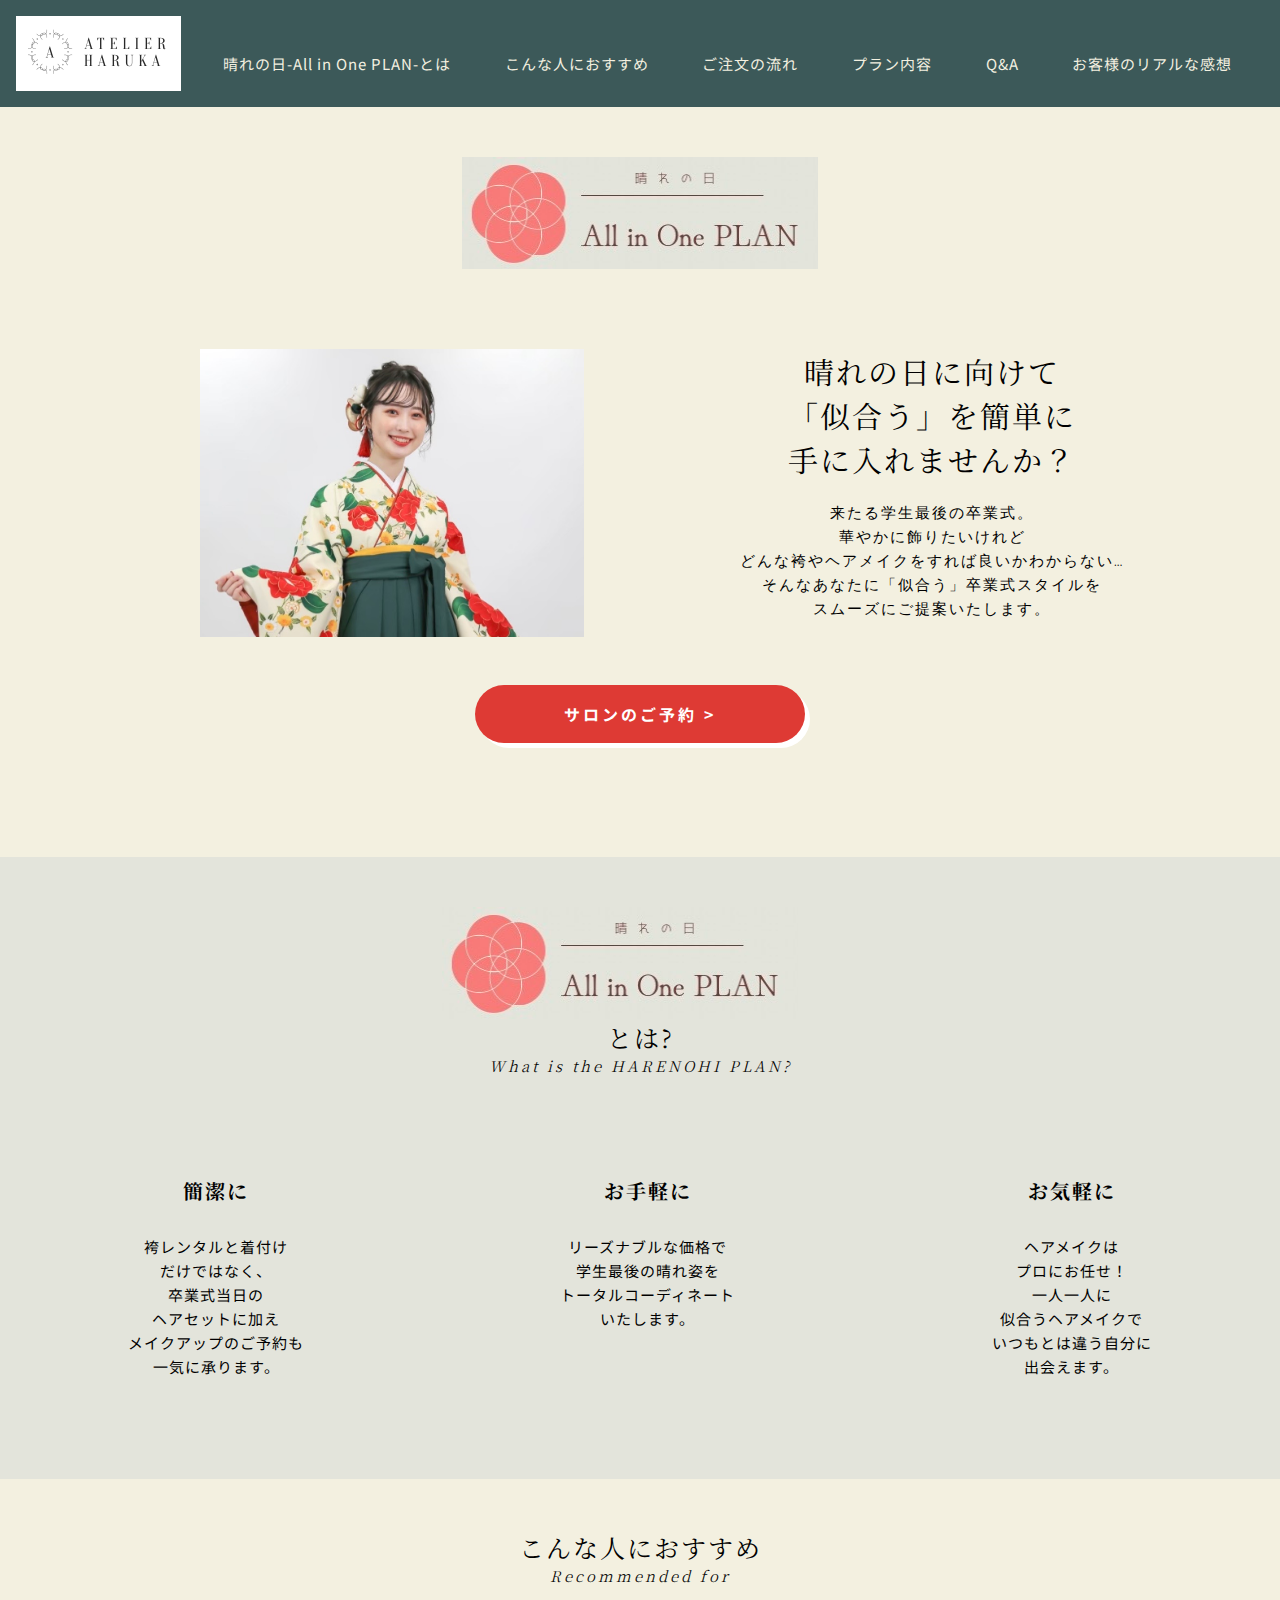
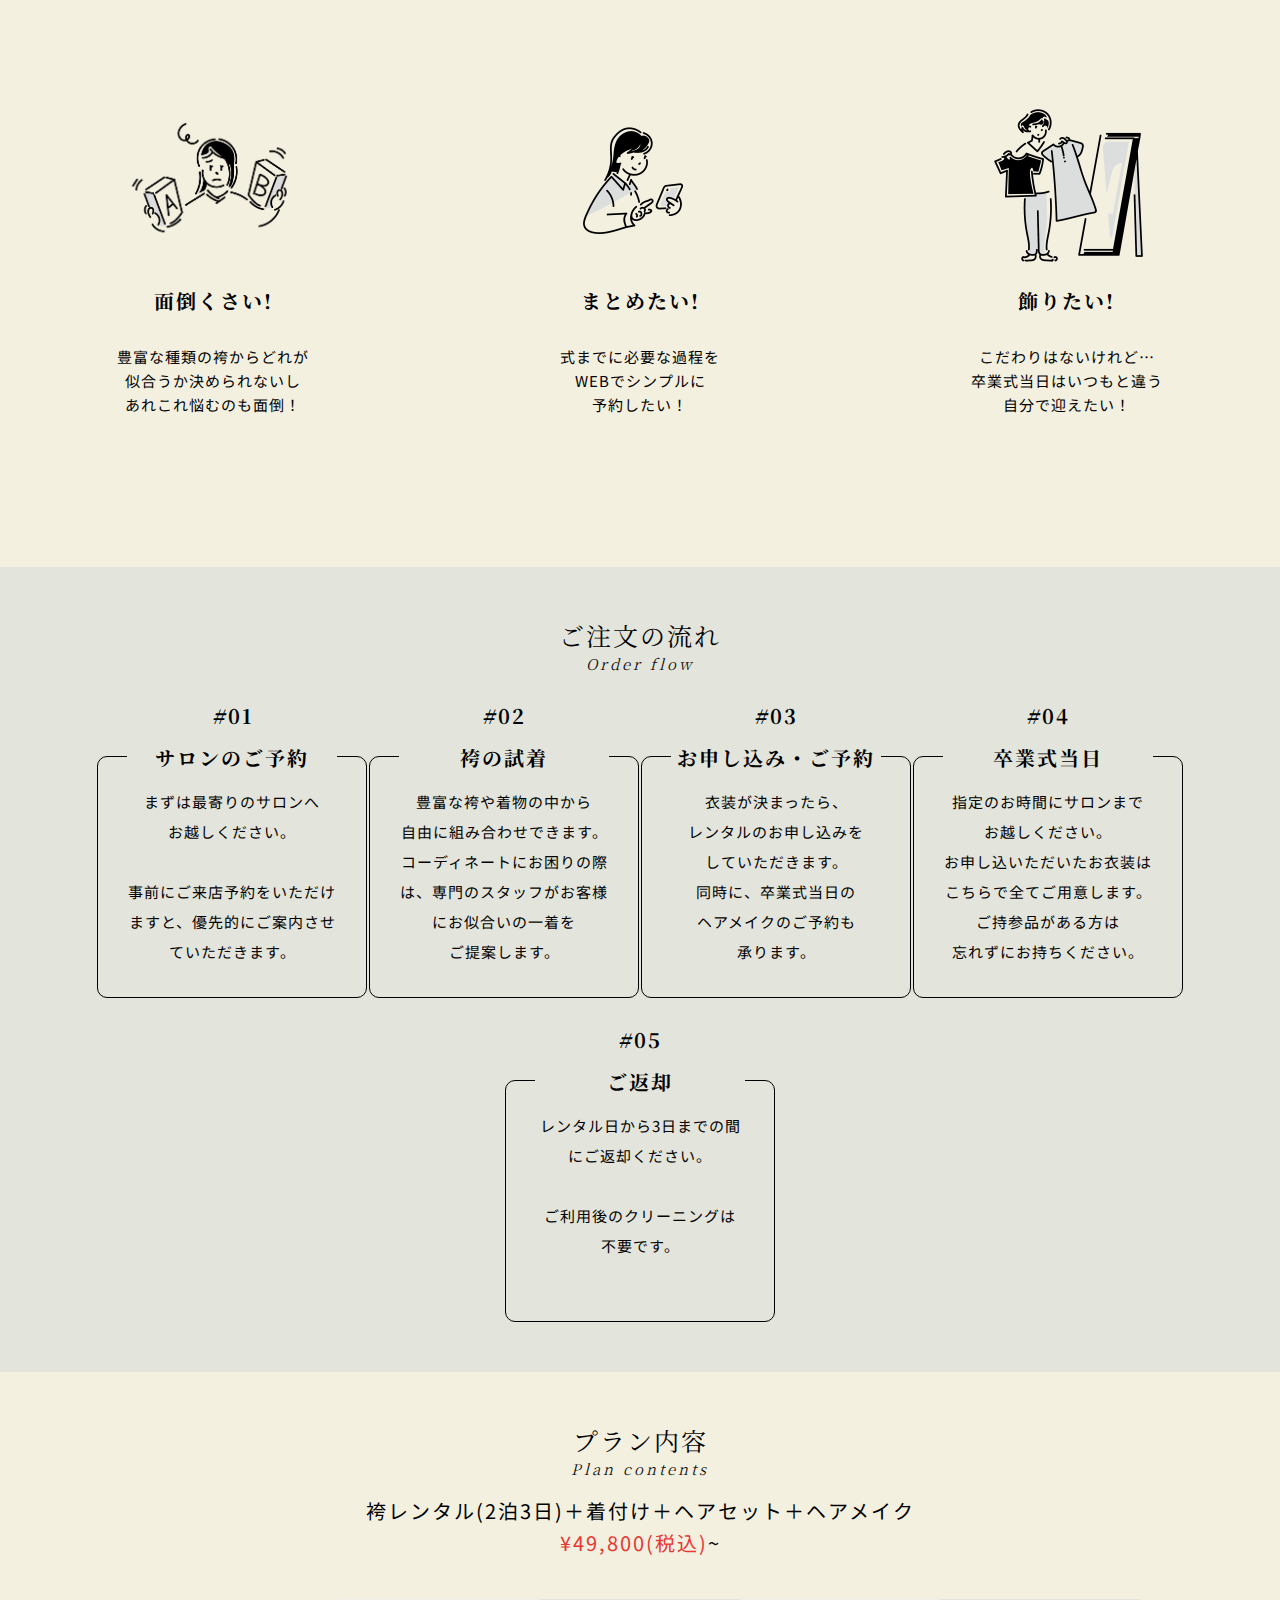
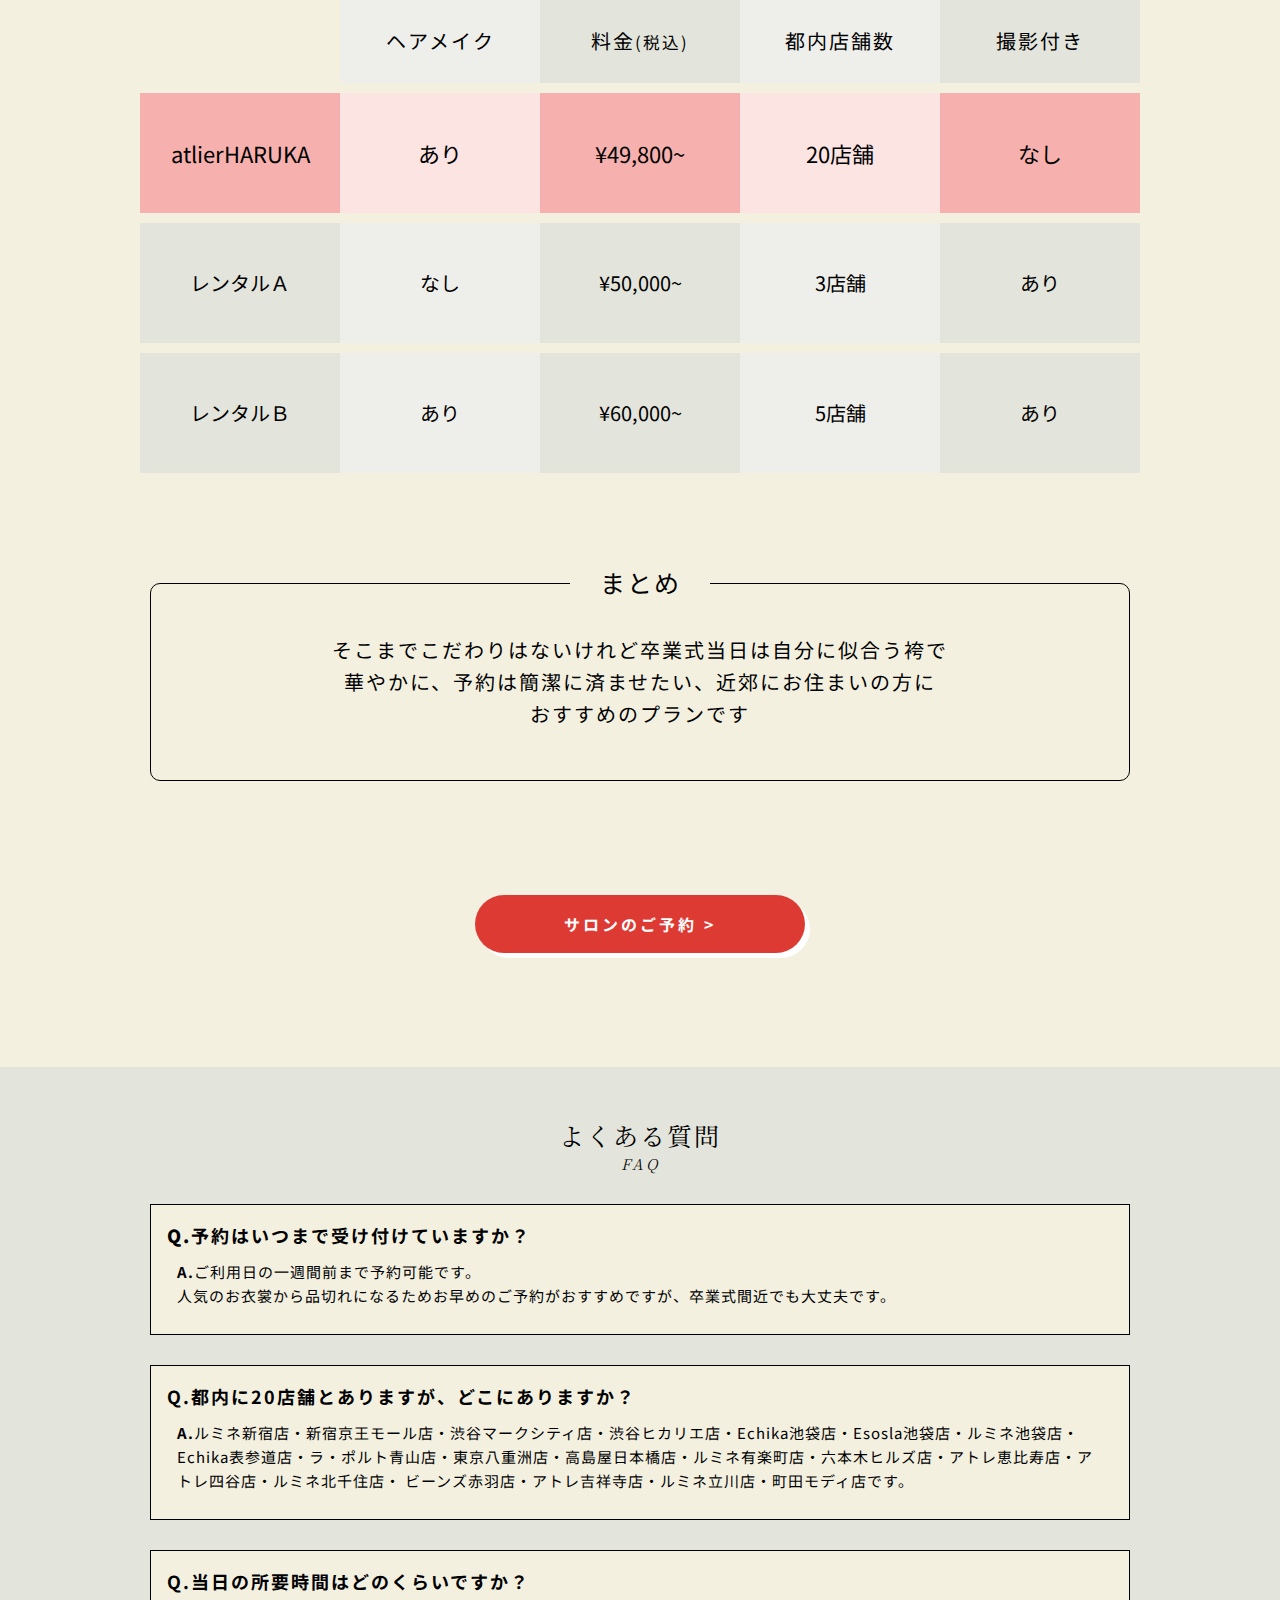
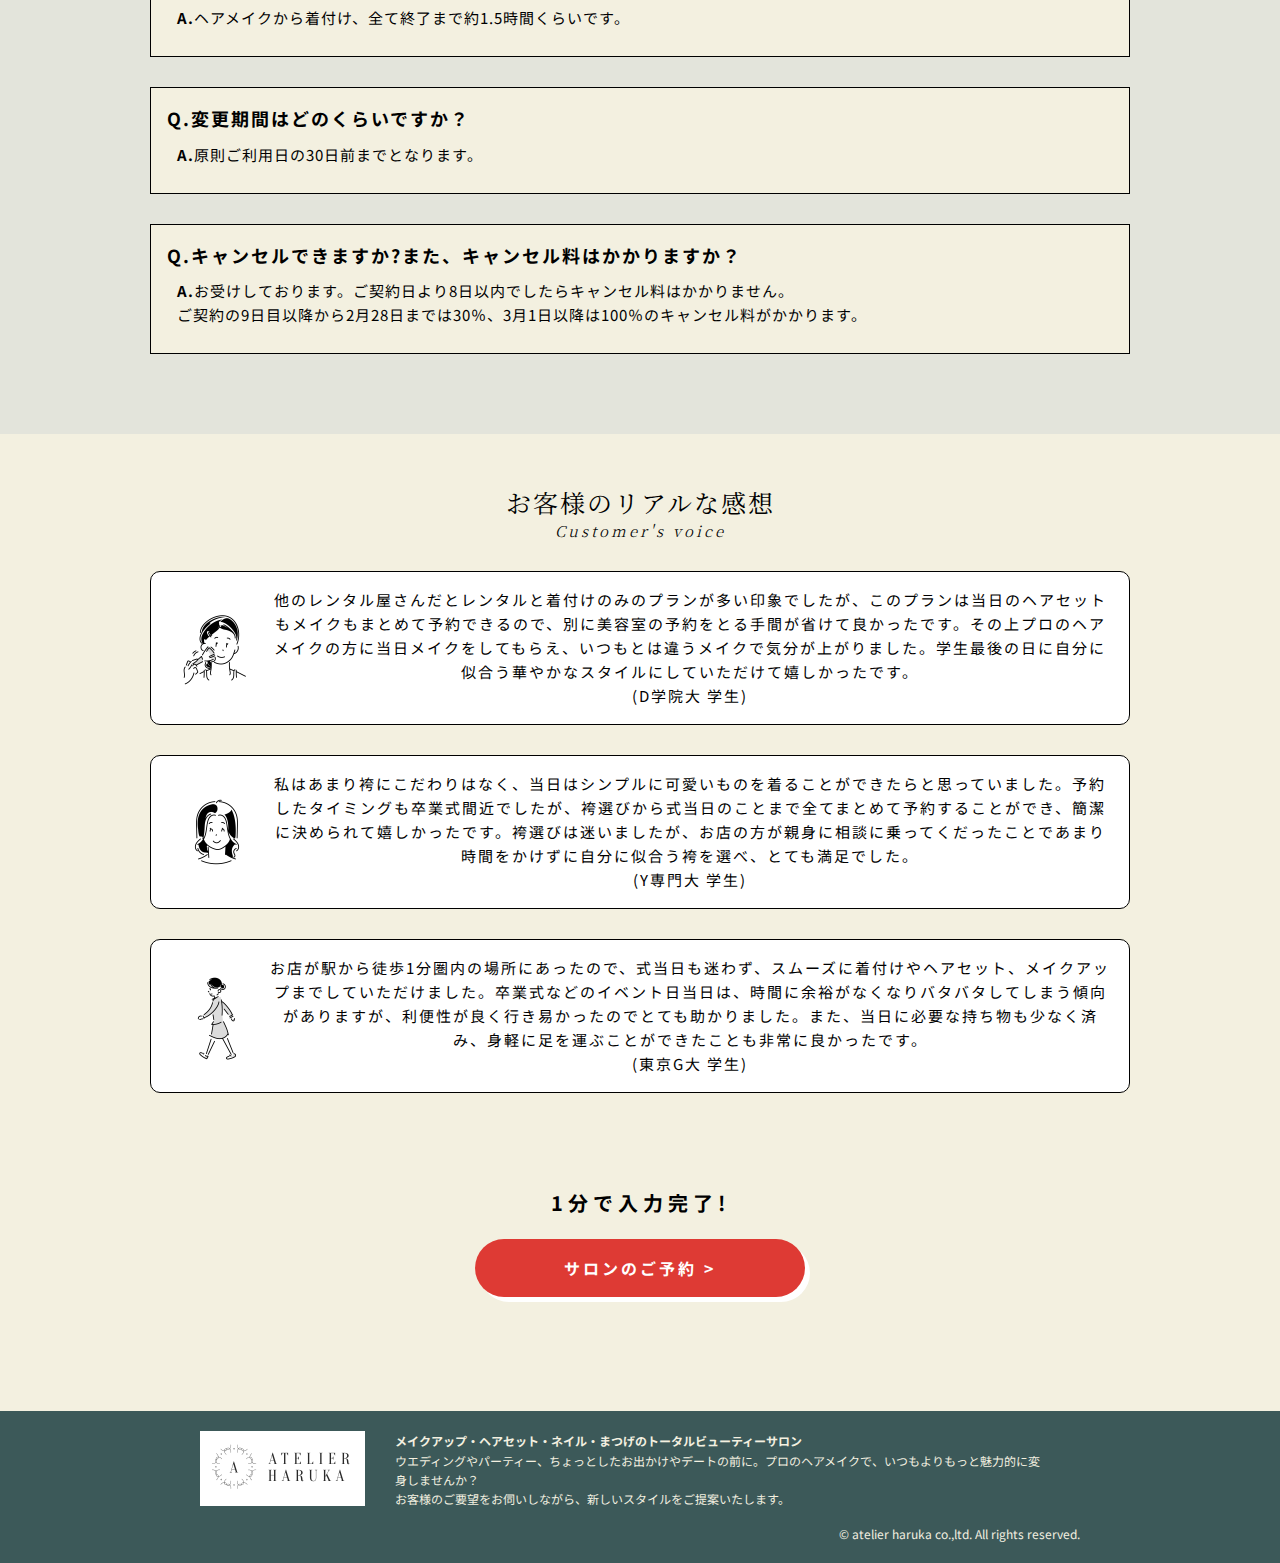
<file: index.html>
<!DOCTYPE html>
<html lang="ja">

<head>
  <meta charset="UTF-8">
  <meta http-equiv="X-UA-Compatible" content="IE=edge">
  <meta name="viewport" content="width=device-width, initial-scale=1.0" , user-scalable=no>
  <title>atlier HARUKA -ALLinOnePLAN-</title>
  <meta name="description" content="卒業式スタイルを簡潔に提供する袴レンタルプラン">
  <link rel="preconnect" href="https://fonts.googleapis.com">
  <link rel="preconnect" href="https://fonts.gstatic.com" crossorigin>
  <link rel="icon" href="images/favicon.png">
  <!-- google font -->
  <link rel="preconnect" href="https://fonts.googleapis.com">
  <link rel="preconnect" href="https://fonts.gstatic.com" crossorigin>
  <link href="https://fonts.googleapis.com/css2?family=Noto+Sans+JP:wght@100;300;400;500&family=Noto+Serif+JP:wght@200;300;
400;500&family=Quicksand:wght@300;400&display=swap" rel="stylesheet">
  <!-- css -->
  <link rel="stylesheet" href="css/style.css">
  <link rel="stylesheet" href="css/reservation.css">
</head>

<body>

  <header>
    <div class="header-container">
      <h1 class="header-logo">
        <img class="logo" src="images/logo_01.png" alt="atlier HARUKAのロゴ" width="330" height="150">
      </h1>
      <nav class="header-menu">
        <ul class="header-menu-list">
          <li class="header-menu-list-item"><a href="#section1">晴れの日-All in One PLAN-とは</a></li>
          <li class="header-menu-list-item"><a href="#section2">こんな人におすすめ</a></li>
          <li class="header-menu-list-item"><a href="#section3">ご注文の流れ</a></li>
          <li class="header-menu-list-item"><a href="#section4">プラン内容</a></li>
          <li class="header-menu-list-item"><a href="#section5">Q&A</a></li>
          <li class="header-menu-list-item"><a href="#section6">お客様のリアルな感想</a></li>
        </ul>
      </nav>
    </div>
  </header>

  <main>
    <section class="hero">
      <div class="hero-top">
        <img class="plan-logo" src="images/logo_02.png" alt="晴れの日プランロゴ" width="365" height="112">
      </div>
      <div class="hero-inner">
        <img class="hakama" src="images/mv_hakama.jpg" alt="メインビュー袴写真" width="935" height="740">
        <h2 class="hero-inner-hdg">晴れの日に向けて<br>「似合う」を簡単に<br>手に入れませんか？ </p>
        </h2>
        <p class="hero-inner-lead">
          来たる学生最後の卒業式。<br>華やかに飾りたいけれど<br>どんな袴やヘアメイクをすれば良いかわからない…<br>そんなあなたに「似合う」卒業式スタイルを<br>スムーズにご提案いたします。
        </p>
        <div class="btn-area">
          <a class="btn-inner" href="./reservation.html" target="_blank"><span>サロンのご予約 ></span></a>
        </div>
    </section>

    <section class="about" id="section1">
      <div class="about-top">
        <img class="plan-logo2" src="images/logo_02.png" alt="晴れの日プランロゴ" width="356" height="112">
      </div>
      <h3 class="section-title">とは?<span>What is the HARENOHI PLAN?</span></h3>
      <div class="about-inner">
        <ul class="about-inner-list">
          <div class="about-list-item">
            <h class="about-list-item-hdg">簡潔に</h>
            <p class="about-list-item-desc">袴レンタルと着付け<br>だけではなく、<br>卒業式当日の<br>ヘアセットに加え<br>メイクアップのご予約も<br>一気に承ります。</p>
          </div>
          <div class="about-list-item">
            <h class="about-list-item-hdg">お手軽に</h>
            <p class="about-list-item-desc">リーズナブルな価格で<br>学生最後の晴れ姿を<br>トータルコーディネート<br>いたします。</p>
          </div>
          <div class="about-list-item">
            <h class="about-list-item-hdg">お気軽に</h>
            <p class="about-list-item-desc"> ヘアメイクは<br>プロにお任せ！ <br>一人一人に<br>似合うヘアメイクで<br>いつもとは違う自分に<br>出会えます。</p>
          </div>
        </ul>
      </div>
    </section>

  <section class="recommend" id="section2">
    <h3 class="section-title">こんな人におすすめ<span>Recommended for </span></h3>
      <div class="recommend-inner">
        <div class="recommend-list">
          <img class="recommend_img" src="images/image_01.png" alt="おすすめ1" width=50%>
        <div class="recommend-list-item">
            <h class="recommend-list-item-hdg">面倒くさい!</h>
            <p class="recommend-list-item-desc">豊富な種類の袴からどれが<br>似合うか決められないし<br>あれこれ悩むのも面倒！</p>
          </div>
        </div>
        <div class="recommend-list">
          <img class="recommend_img" src="images/image_02.png" alt="おすすめ2" width=50%>
          <div class="recommend-list-item">
            <h class="recommend-list-item-hdg">まとめたい!</h>
            <p class="recommend-list-item-desc">式までに必要な過程を<br>WEBでシンプルに<br>予約したい！</p>
          </div>
        </div>
        <div class="recommend-list">
          <img class="recommend_img" src="images/image_03.png" alt="おすすめ3" width=50%>
          <div class="recommend-list-item">
            <h class="recommend-list-item-hdg">飾りたい!</h>
            <p class="recommend-list-item-desc">こだわりはないけれど…<br>卒業式当日はいつもと違う<br>自分で迎えたい！</p>
          </div>
        </div>
      </div>
    </section>

    <section class="flow" id="section3">
      <h3 class="section-title">ご注文の流れ<span>Order flow</span></h3>
      <div class="flow-inner">
        <div class="flow-list-item">
          <h4><em>#</em>01</h4>
          <div class="flow-list-item-text">
            <p class="flow-list-item-text-hdg">サロンのご予約</p>
            <p class="flow-list-item-text-desc"> まずは最寄りのサロンへ<br>お越しください。<br><br>事前にご来店予約をいただけますと、優先的にご案内させていただきます。</p>
          </div>
        </div>
        <div class="flow-list-item">
          <h4><em>#</em>02</h4>
          <div class="flow-list-item-text">
            <p class="flow-list-item-text-hdg">袴の試着</p>
            <p class="flow-list-item-text-desc">
              豊富な袴や着物の中から<br>自由に組み合わせできます。コーディネートにお困りの際は、専門のスタッフがお客様にお似合いの一着を<br>ご提案します。</p>
          </div>
        </div>
        <div class="flow-list-item">
          <h4><em>#</em>03</h4>
          <div class="flow-list-item-text">
            <p class="flow-list-item-text-hdg">お申し込み・ご予約</p>
            <p class="flow-list-item-text-desc">
              衣装が決まったら、<br>レンタルのお申し込みを<br>していただきます。<br>同時に、卒業式当日の<br>ヘアメイクのご予約も<br>承ります。<br></p>
          </div>
        </div>
        <div class="flow-list-item">
          <h4><em>#</em>04</h4>
          <div class="flow-list-item-text">
            <p class="flow-list-item-text-hdg">卒業式当日</p>
            <p class="flow-list-item-text-desc">
              指定のお時間にサロンまで<br>お越しください。<br>お申し込いただいたお衣装はこちらで全てご用意します。ご持参品がある方は<br>忘れずにお持ちください。<br></p>
          </div>
        </div>
        <div class="flow-list-item">
          <h4><em>#</em>05</h4>
          <div class="flow-list-item-text">
            <p class="flow-list-item-text-hdg">ご返却</p>
            <p class="flow-list-item-text-desc">レンタル日から3日までの間にご返却ください。<br><br>ご利用後のクリーニングは<br>不要です。<br><br></p>
          </div>
        </div>
      </div>
    </section>

    <section class="plan-content" id="section4">
      <div class="plan-content-inner">
        <h3 class="section-title">プラン内容<span>Plan contents</span></h3>
        <p class="plan-content-detail">袴レンタル(2泊3日)＋着付け＋ヘアセット＋ヘアメイク<br><span>¥49,800(税込)</span>~</p>

        <div class="plan-content-table">
          <div class="plan-content-table-wrap">
            <ul class="table-top">
              <li class="header-menu-list-item"></li>
              <li class="white">ヘアメイク</li>
              <li class="gray">料金<span>(税込)</span></li>
              <li class="white">都内店舗数</li>
              <li class="gray">撮影付き</li>
            </ul>
            <ul class="table-haruka">
              <li class="p_gray">atlierHARUKA</li>
              <li class="p_white">あり</li>
              <li class="p_gray">¥49,800~</li>
              <li class="p_white">20店舗</li>
              <li class="p_gray">なし</li>
            </ul>
            <ul class="table-other">
              <li class="gray">レンタルＡ</li>
              <li class="white">なし</li>
              <li class="gray">¥50,000~</li>
              <li class="white">3店舗</li>
              <li class="gray">あり</li>
            </ul>
            <ul class="table-other">
              <li class="gray">レンタルＢ</li>
              <li class="white">あり</li>
              <li class="gray">¥60,000~</li>
              <li class="white">5店舗</li>
              <li class="gray">あり</li>
            </ul>
          </div>
        </div>

        <div class="plan-content-matome">
          <h5>まとめ</h5>
          <p class="plan-content-matome-text">そこまでこだわりはないけれど卒業式当日は自分に似合う袴で<br>華やかに、予約は簡潔に済ませたい、近郊にお住まいの方に<br>おすすめのプランです
          </p>
        </div>
      </div>
      <div class="btn-area2">
        <a class="btn-inner2" href="./reservation.html" target="_blank"><span>サロンのご予約 ></span></a>
      </div>
    </section>

    <section class="question" id="section5">
      <h3 class="section-title">よくある質問<span>FAQ</span></h3>
      <div class="question-inner">
        <ul class="question-list">
          <li class="question-list-item">
            <p class="q">
              <span class="q">Q.</span>予約はいつまで受け付けていますか？
            </p>
            <p class="a">
              <span class="a-span">A.</span>ご利用日の一週間前まで予約可能です。<br>人気のお衣裳から品切れになるためお早めのご予約がおすすめですが、卒業式間近でも大丈夫です。
            </p>
          </li>
          <li class="question-list-item">
            <p class="q">
              <span class="q-span">Q.</span>都内に20店舗とありますが、どこにありますか？
            </p>
            <p class="a">
              <span class="a-span">A.</span>ルミネ新宿店・新宿京王モール店・渋谷マークシティ店・渋谷ヒカリエ店・Echika池袋店・Esosla池袋店・ルミネ池袋店・
              Echika表参道店・ラ・ポルト青山店・東京八重洲店・高島屋日本橋店・ルミネ有楽町店・六本木ヒルズ店・アトレ恵比寿店・アトレ四谷店・ルミネ北千住店・
              ビーンズ赤羽店・アトレ吉祥寺店・ルミネ立川店・町田モディ店です。
            </p>
          </li>
          <li class="question-list-item">
            <p class="q">
              <span class="q-span">Q.</span>当日の所要時間はどのくらいですか？
            </p>
            <p class="a">
              <span class="a-span">A.</span>ヘアメイクから着付け、全て終了まで約1.5時間くらいです。
            </p>
          </li>
          <li class="question-list-item">
            <p class="q">
              <span class="q-span">Q.</span>変更期間はどのくらいですか？
            </p>
            <p class="a">
              <span class="a-span">A.</span>原則ご利用日の30日前までとなります。
            </p>
          </li>
          <li class="question-list-item">
            <p class="q">
              <span class="q-span">Q.</span>キャンセルできますか?また、キャンセル料はかかりますか？
            </p>
            <p class="a">
              <span
                class="a-span">A.</span>お受けしております。ご契約日より8日以内でしたらキャンセル料はかかりません。<br>ご契約の9日目以降から2月28日までは30％、3月1日以降は100％のキャンセル料がかかります。
            </p>
          </li>
      </div>
    </section>

    <section class="voice" id="section6">
      <h3 class="section-title">お客様のリアルな感想<span>Customer's voice</span></h3>
      <div class="voice-inner">

        <ul class="voice-list">
          <li class="voice-list-item">
            <img class="voice_icon" src="images/image_04.png" alt="感想1" width=10%>
            <p class="voice-list-item-comment">
              他のレンタル屋さんだとレンタルと着付けのみのプランが多い印象でしたが、このプランは当日のヘアセットもメイクもまとめて予約できるので、別に美容室の予約をとる手間が省けて良かったです。その上プロのヘアメイクの方に当日メイクをしてもらえ、いつもとは違うメイクで気分が上がりました。学生最後の日に自分に似合う華やかなスタイルにしていただけて嬉しかったです。<br><span>(D学院大
                学生)</span></p>
          </li>
          <li class="voice-list-item">
            <img class="voice_icon" src="images/image_05.png" alt="感想2" width=10%>
            <p class="voice-list-item-comment">
              私はあまり袴にこだわりはなく、当日はシンプルに可愛いものを着ることができたらと思っていました。予約したタイミングも卒業式間近でしたが、袴選びから式当日のことまで全てまとめて予約することができ、簡潔に決められて嬉しかったです。袴選びは迷いましたが、お店の方が親身に相談に乗ってくだったことであまり時間をかけずに自分に似合う袴を選べ、とても満足でした。<br><span>(Y専門大
                学生)</span></p>
          </li>
          <li class="voice-list-item">
            <img class="voice_icon" src="images/image_06.png" alt="感想3" width=10%>
            <p class="voice-list-item-comment">
              お店が駅から徒歩1分圏内の場所にあったので、式当日も迷わず、スムーズに着付けやヘアセット、メイクアップまでしていただけました。卒業式などのイベント日当日は、時間に余裕がなくなりバタバタしてしまう傾向がありますが、利便性が良く行き易かったのでとても助かりました。また、当日に必要な持ち物も少なく済み、身軽に足を運ぶことができたことも非常に良かったです。<br><span>(東京G大
                学生)</span>
            </p>
            
          </li>
        </ul>
      </div>
      <div class="btn-area2">
        <p class="btn-comment"><span> 1</span>分で入力完了!</p>
        <a class="btn-inner2" href="./reservation.html" target="_blank"><span>サロンのご予約 ></span></a>
      </div>
    </section>
  </main>

  <footer>
    <div class="footer-container">
      <div class="footer-office">
        <h1 class="footer-logo"><img class="logo" src="images/logo_01.png" alt="atlier HARUKAのロゴ" width="330" height="150"></h1>
        <p class="footer-office-overview">
          <span>メイクアップ・ヘアセット・ネイル・まつげのトータルビューティーサロン</span><br>ウエディングやパーティー、ちょっとしたお出かけやデートの前に。プロのヘアメイクで、いつもよりもっと魅力的に変身しませんか？<br>お客様のご要望をお伺いしながら、新しいスタイルをご提案いたします。
        </p>
      </div>
      <p class="footer-copyright">© atelier haruka co.,ltd. All rights reserved.</p>
    </div>
  </footer>

</body>
</html>
</file>
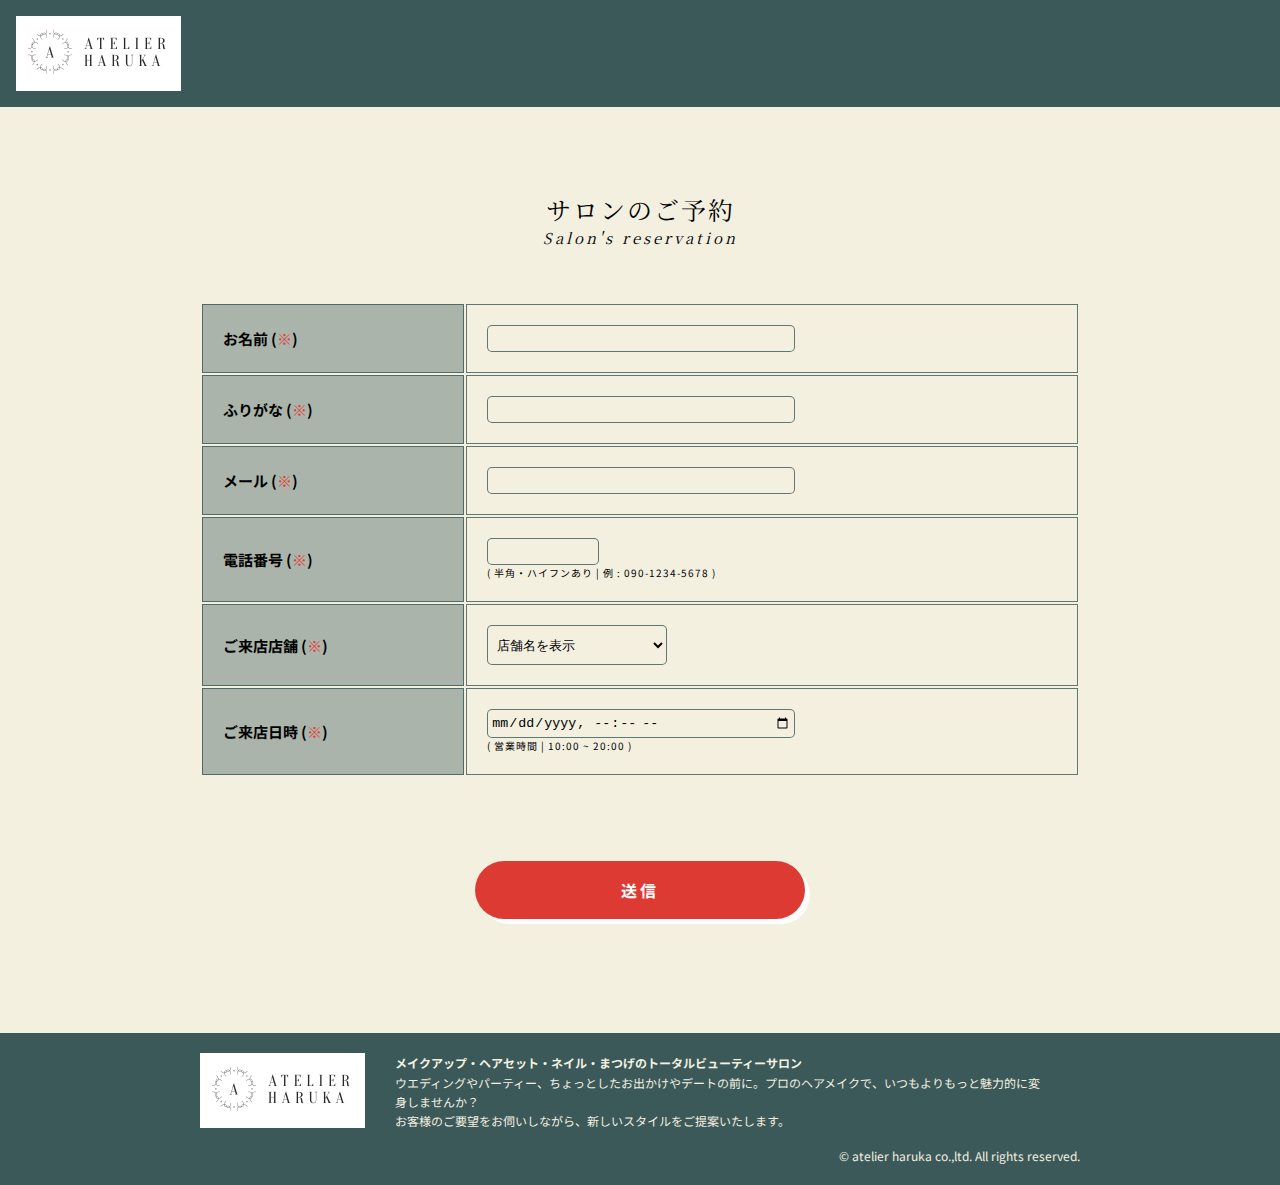
<file: reservation.html>
<!DOCTYPE html>
<html lang="ja">
<head>
  <meta charset="UTF-8">
  <meta http-equiv="X-UA-Compatible" content="IE=edge">
  <meta name="viewport" content="width=device-width, initial-scale=1.0", user-scalable=no>
  <title>atlier HARUKA -ALLinOnePLAN-</title>
  <meta name="description" content="卒業式スタイルを簡潔に提供する袴レンタルプラン">
  <link rel="preconnect" href="https://fonts.googleapis.com">
<link rel="preconnect" href="https://fonts.gstatic.com" crossorigin>
<link rel="icon" href="images/favicon.png">
<!-- google font -->
<link rel="preconnect" href="https://fonts.googleapis.com">
<link rel="preconnect" href="https://fonts.gstatic.com" crossorigin>
<link href="https://fonts.googleapis.com/css2?family=Noto+Sans+JP:wght@100;300;400;500&family=Noto+Serif+JP:wght@200;300;400;500&family=Quicksand:wght@300;400&display=swap" rel="stylesheet">
<!-- css -->
 <link rel="stylesheet" href="css/style.css">
 <link rel="stylesheet" href="css/reservation.css">

</head>
<body>

  <main>
  <header>
   <div class="header-container">
      <h1 class="header-logo">
          <img class="logo" 
          src="images/logo_01.png" 
          alt="atlier HARUKAのロゴ"
          width="330"@
          height="150"></h1>
      </div>
  </header>


  <section class="reservation">
    <div class="reservation-inner">
      <h6 class="reservation-hdg">サロンのご予約<span>Salon's reservation</s></span></h5>

      <form action="reservation-form">
        <table class="reservation-table">
          <tr class="reservation-list">
            <th class="reservation-list-label" >お名前 (<span class="reservation-list-label-span">※</span>)</th>
            <td class="reservation-list-item">
              <input type="text" name="name" class="reservation-form-input" >
            </td>
          </tr>
          <tr class="reservation-list">
            <th class="reservation-list-label">ふりがな (<span class="reservation-list-label-span">※</span>)</th>
            <td class="reservation-list-item"> 
              <input type="text" name="kana" class="reservation-form-input" ></td>
          </tr>
          <tr class="reservation-list">
            <th class="reservation-list-label">メール (<span class="reservation-list-label-span">※</span>)</th>
            <td class="reservation-list-item"> <input type="email" name="mail" class="reservation-form-input" ></td>
          </tr>
          <tr class="reservation-list">
            <th class="reservation-list-label">電話番号 (<span class="reservation-list-label-span">※</span>)</th>
            <td class="reservation-list-item"><input type="tel" name="tel" class="form-tel" autocomplete="tel" pattern="\d{2,4}-?\d{2,4}-?\d{3,4}" maxlength="13" > <p>( 半角・ハイフンあり | 例 : 090-1234-5678 )</p></td>
          </tr>
          <tr class="reservation-list">
            <th class="reservation-list-label">ご来店店舗 (<span class="reservation-list-label-span">※</span>)</th>
            <td class="reservation-list-item">
              <select name="example2" class="reservation-form-select">
                <option value="">店舗名を表示</option>
              <option value="ルミネ新宿店">ルミネ新宿店</option>  
              <option value="新宿京王モール店">新宿京王モール店  </option>  
              <option value="渋谷マークシティ店">渋谷マークシティ店</option>  
              <option value="渋谷ヒカリエ店">渋谷ヒカリエ店</option>  
              <option value="Echika池袋店">Echika池袋店</option>  
              <option value="Esosla池袋店">Esosla池袋店</option>  
              <option value="ルミネ池袋店">ルミネ池袋店</option>  
              <option value="Echika表参道店">Echika表参道店</option>  
              <option value="ラ・ポルト青山店">ラ・ポルト青山店</option>  
              <option value="東京八重洲店">東京八重洲店</option>  
              <option value="高島屋日本橋店">高島屋日本橋店</option>  
              <option value="ルミネ有楽町店">ルミネ有楽町店</option>  
              <option value="六本木ヒルズ店">六本木ヒルズ店</option>  
              <option value="アトレ恵比寿店">アトレ恵比寿店</option>  
              <option value="アトレ四谷店">アトレ四谷店</option>  
              <option value="ルミネ北千住店">ルミネ北千住店</option>  
              <option value="ビーンズ赤羽店">ビーンズ赤羽店</option>  
              <option value="アトレ吉祥寺店">アトレ吉祥寺店</option>  
              <option value="ルミネ立川店">ルミネ立川店</option>  
              <option value="町田モディ店">町田モディ店</option>  
             </select>
            </td>
          </tr>
          <tr class="reservation-list">
            <th class="reservation-list-label">ご来店日時 (<span class="reservation-list-label-span">※</span>)</th>
            <td class="reservation-list-item"> 
          <!-- <label for="time"> -->
         <input type="datetime-local" id="time" name="datetime" class="reservation-form-input"
              min="2022-05-01T10:00" max="2023-4-30T18:00" step="3600"> 
            </label> <p>( 営業時間 | 10:00 ~ 20:00 )</p></td>
          </tr>  
        </table>
      </form>
      <div class="btn-area2">
        <a class="btn-inner2" target="_blank"><span>送信</span></a>
      </div>
  </section>
      



  <footer>
    <div class="footer-container">
    <div class="footer-office">
      <h1 class="footer-logo"><img class="logo" 
        src="images/logo_01.png" 
        alt="atlier HARUKAのロゴ"
        width= "330"
        height= "150"></h1>
    <p class="footer-office-overview"><span>メイクアップ・ヘアセット・ネイル・まつげのトータルビューティーサロン</span><br>ウエディングやパーティー、ちょっとしたお出かけやデートの前に。プロのヘアメイクで、いつもよりもっと魅力的に変身しませんか？<br>お客様のご要望をお伺いしながら、新しいスタイルをご提案いたします。
    </p>
  </div>
    <p class="footer-copyright">© atelier haruka co.,ltd. All rights reserved.</p>
  </div>
  </footer>
  </body>
  
  </html>
</file>
<file: css/style.css>
@charset "UTF-8";
@import url('https://fonts.googleapis.com/css2?family=Noto+Sans+JP:wght@100;300;400;500&family=Noto+Serif+JP:wght@200;300;400;500&family=Quicksand:wght@300;400&display=swap');

/* common */
html{font-size: 62.5%}
body{
  margin: 0;
  font-family:  'Noto Sans JP', sans-serif;
}

h1,h2,h3,h5{
  margin: 0;
}

h3 span{
  font-size:2rem;
}

h4{
  font-family: 'Noto Serif JP', serif;
  font-size:2rem;
  letter-spacing: 0.2rem;
}

em{
  font-size:2rem;
  margin-right: 0.2rem;
}

ul{
  padding: 0px;
}

p{
  margin: 0;
  line-height: 1.6;
}

section{
  padding-top: 40px;
  padding-bottom: 40px;
}
@media all and (min-width: 1024px), print {
  section{
    padding-top: 50px;
    padding-bottom: 50px;
  }
}
.section-title {
  font-size: 2rem;
  font-family: 'Noto Serif JP', serif;
  font-weight: 400;
  letter-spacing: 0.2rem;
  text-align: center;
}

 h5{
  font-size: 2rem;
  font-family: 'Noto Sans JP', sans-serif;
  letter-spacing: 0.2rem;
  text-align: center;
  font-weight: 400;
}
@media all and (min-width: 1024px), print {
  .section-title ,h5{
    font-size: 2.5rem;
  }}

.section-title span{
  font-style: italic;
  font-size:  1.5rem;
  font-weight: 300;
  letter-spacing: 0.2em;
  display: block;
  text-align: center;
 }

img{
  vertical-align: bottom;
}

.btn-area{
  padding-top: 64px;
  padding-bottom: 64px;
  margin: 0 auto;
}

.btn-area .btn-inner{
  display: inline-block; 
  font-size: 1.2rem;
  padding: 13px 0; 
  width: 200px; 
  background:#DE3A34; 
  color: #fff; 
  text-decoration: none;
  padding: 16px 65px;
  border-radius: 100px;
  transition: all 0.3s ease;
  text-align: center;
  box-shadow: 5px 5px 0px 0 #fff;
}

.btn-area .btn-inner span{
  font-family:  'Noto Sans JP', sans-serif;
  font-size: 1.6rem;
  font-weight: bold;
  letter-spacing: 0.3rem;
  background-size: 23px;
  width: 330px; 
  line-height: 26px;
  }

.btn-area .btn-inner:hover{
  background: rgb(222,58,52,0.5);
}

/* header */
header{
  background:#3C5959 ;
  padding: 16px 0;
}

.header-container{
  width: calc(100% - 32px);
  margin: 0 auto;
  display: flex;
  align-items:center;
}

.header-menu-list{
  letter-spacing: 0.1rem;
  display: flex;
  margin-top: 20px;
  margin-bottom: 0px;
  list-style: none;
}

.header-menu-list li{
  text-align: center;
  margin-left: 10px;
  flex: auto;
}

.header-menu-list a{
  font-family:  'Noto Sans JP', sans-serif;
  color: #F3F0E0;
  letter-spacing: 0.1rem;
  text-decoration: none;
}

.header-menu{
padding: 0px 10px;
flex: 1;
}

.header-menu-list a:hover{
  color: rgb(243,240,224,0.5);
}

.header-menu-list{
  display: none;
  }

@media all and (min-width: 1024px), print {
    .header-menu-list{
     display:flex;
     font-size: 1.5rem;
       }
    main{
     margin-top:107px;
      }
    header{
     position: fixed;
      z-index: 2;
      width: 100vw;
      top: 0;
      left: 0;
     }
}

/* hero */
.hero, .recommend,.plan-content,.question,.voice{
  background-color:#F3F0E0;
}
.about,.flow,.question{
  background-color:#E3E4DB
} 

.hero{
  text-align: center;
}

.hero img{
  padding-bottom: 40px;
}

.hakama{
  width: 90%;
  height: 90%;
}

@media all and (min-width: 1024px), print { 
  .hakama{
      width: 30%;
      height: 30%;
      float: left;
      margin-left: 200px;
    }    
}

.plan-logo ,.plan-logo2{
width: 50%;
height: 50%;
}

.plan-logo2{
padding-right: 40px;
  }

  @media all and (min-width: 1024px), print { 
   .plan-logo,.plan-logo2{
    margin:auto; 
    width:356px;
    height:112px;
  }
  }
  
.hero-inner-hdg{
    font-family: 'Noto Serif JP', serif;
    font-size: 2.5rem;
    letter-spacing: 0.2rem;
    font-weight: 400;
}

@media all and (min-width: 1024px), print { 
    .hero-inner{
      margin-top: 40px;
    }
}

.hero-inner-lead{
  font-size: 1.3rem;
  font-family:'Quicksand',sans-serif;
  margin-top: 20px;
  letter-spacing: 0.2rem;
}
@media all and (min-width: 1024px), print { 
  .hero-inner-hdg{
  font-size: 3rem;
  }
  .hero-inner-lead{
    font-size: 1.5rem;
  }
}

/* about */
.about{
  text-align: center;
  margin: auto;
}

.about-inner-list{
  text-align:center;
  display: inline-block;
  display: flex;
  justify-content:space-around;
  padding: 0px;
  margin:40px 6px 0px 16px;
  }

@media all and (min-width: 1024px), print { 
    .about-inner-list{
      display: flex;
      justify-content:space-around;
      padding: 0px;
      margin:100px 0px;
      }
 }

.about-list-item-hdg{
    font-size:1.5rem;
    font-family: 'Noto Serif JP', serif;
    font-weight: bolder;
    letter-spacing: 0.2rem;
    padding-bottom: 30px;
    display: inline-block;
  }

.about-list-item-desc{
    font-size: 1rem;
    font-family:  'Noto Sans JP', sans-serif;
    margin-bottom: 50px;
    letter-spacing: 0.1rem;
  }

  .list_item{
    margin-right: 10px;
    width:100%
  }
 @media all and (min-width: 1024px), print { 
  .about-list-item-hdg{
    font-size:2rem;
   }
    .about-list-item-desc{
      font-size: 1.5rem;
   }
  }


/* recommend */
.recommend_img{
  width: 30%;
  height: auto;
  width:200px;
  height:200px;
}

.recommend-list{
  text-align: center;
  width: 100%;
}

.recommend-list-item {
  text-align:center;
  justify-content: center;
  margin:0px 80px;
}

.recommend-list-item-hdg {
  font-size: 1.5rem;
  font-family: 'Noto Serif JP', serif;
  font-weight: bolder;
  letter-spacing: 0.2rem;
  margin-bottom: 30px;
  display: inline-block;
} 

.recommend-list-item-desc {
  font-size: 1.2rem;
  font-family:  'Noto Sans JP', sans-serif;
  letter-spacing: 0.1rem;
}

@media all and (min-width: 1024px), print { 
  .recommend-inner{
    display: flex;
    justify-content: center;
    margin: 100px 0px;
  }
  .recommend-list-item-hdg {
    font-size: 2rem;
  } 
.recommend-list-item-desc {
  font-size: 1.5rem;
  } 
}

/* flow */
.flow-list-item{
  display: inline-block;

  }
.flow-inner{
  justify-content:space-around;
  padding-bottom: 0px;
  text-align: center;
}

.flow-list-item-text{
  background: #E3E4DB; 
  position: relative; 
  border: 1px solid #000;
  width: 270px; 
  padding: 30px; 
  box-sizing: border-box; 
  border-radius: 10px; 
}

 .flow-list-item-text-hdg{ 
 font-family: 'Noto Serif JP', serif;
 font-size: 2rem;
 font-weight: bolder;
 letter-spacing: 0.2rem;
 background: #E3E4DB; 
 position: absolute;top: -15px; left: 0; right: 0;
 margin: 0 auto;
 width: 210px;
 text-align: center;
 display: inline-block;
}

.flow-list-item-text-desc{
  font-size: 1.5rem;
  letter-spacing: 0.1rem;
  line-height: 30px;
   font-family: 'Noto Sans JP', serif;
  background-color: #E3E4DB;
}

/* content */
.plan-content-detail{
   font-family:  'Noto Sans JP', sans-serif;
  font-size: 1.2rem;
  letter-spacing: 0.2rem;
  text-align: center;
  margin-top: 16px;
}
 .plan-content-detail span{
  color: #E83733;
}

@media all and (min-width: 1024px), print { 
  .plan-content-detail{
    font-size: 2rem;
     }
}

 .plan-content-table-wrap {
  text-align: center;
  margin:40px 16px;
}

 .plan-content-table li {
  display: inline-block;
  width: 65px;
  height: 60px; 
  box-sizing: border-box; 
  vertical-align:top;
}

 .plan-content-table .table-top li{
  font-size: 1.1rem;
  letter-spacing: 0.1rem;
  height: 60px; 
  line-height: 60px; 
}

.table-other{
text-align: center;
}

 .plan-content-table .table-top li span{
  font-size: smaller;
}

.table-haruka, .table-other{
  line-height: 60px; 
}

 .plan-content-table .table-haruka li{
  font-size: 1rem;
}

.plan-content-table .table-other li{
  font-size: 1rem;
}

 .plan-content-table .table-other li.other_th{
  font-size: 1rem;
}

.plan-content-table .white{
   background: #eeefea;
   font-family:  'Noto Sans JP', sans-serif;
  }
 .plan-content-table .gray{ 
   background:#e3e4db;
  font-family:  'Noto Sans JP', sans-serif;
}
 .plan-content-table .p_white{
   background: #fce4e3;
  font-family:  'Noto Sans JP', sans-serif;
}
 .plan-content-table .p_gray{ 
   background: #f6b0ae;
   font-family:  'Noto Sans JP', sans-serif;
}

 @media all and (min-width: 1024px), print { 
 .plan-content-table {
  justify-content: space-around;
  }

 .plan-content-table ul {
    padding-bottom: 10px; 
    font-size: 0;
  }

 .plan-content-table li {
    display: inline-block;
    width: 200px;
    height: 120px; 
    box-sizing: border-box; 
    vertical-align: top;
    line-height: 120px;
  }

.plan-content-table li span{
    font-size: 1.5rem;
  }

 .plan-content-table .table-top li{
    font-size: 2rem;
    letter-spacing: 2px;
    height: 84px; 
    line-height: 84px; 
  }

 .plan-content-table .table-top li span{
    font-size: smaller;
  }

   .plan-content-table .table-haruka li{
    font-size: 2.2rem;
  }

   .plan-content-table .table-other li{
    font-size: 2rem;
  }

.plan-content-table .table-other li.other_th{
    font-size: 1.8rem;
 } 
}

/* まとめ */
.plan-content-matome{
  position: relative; 
  border: 1px solid #000;
  padding: 40px; 
  box-sizing: border-box; 
  border-radius: 10px; 
  margin: 64px 16px 0px 16px;
}

@media all and (min-width: 1024px), print { 
  .plan-content-matome{
    margin: 100px 150px 50px;
    padding: 50px; 
  }
}

.plan-content-matome h5{ 
  background: #F3F0E0 ;
  position: absolute;top: -20px; left: 0; right: 0;
  margin: 0 auto;
  width: 140px;
  text-align: center;
}

.plan-content-matome-text{
  font-family:  'Noto Sans JP', sans-serif;
  font-size: 1.5rem;
  letter-spacing: 0.2rem;
  text-align: center;
}

@media all and (min-width: 1024px), print { 
  .plan-content-matome-text{
    font-size: 2rem;
  }
}
/* qa */
.question-list-item{
  border: 1px solid #000;
  background-color: #F3F0E0;
  list-style: none;
  margin: 16px 30px;
  padding: 16px;
  letter-spacing: 0.1rem;
}
@media all and (min-width: 1024px), print { 
  .question-list-item{
    margin: 30px 150px;
  }
}
.q{
  font-size: 1.3rem;
  letter-spacing: 0.2rem;
  font-weight: bolder;
}
.a{
margin: 10px 10px;
font-size: 1.2rem;
letter-spacing: 0.1rem;
}
.a-span{
  font-weight: bolder;
}
@media all and (min-width: 1024px), print { 
  .q{
    font-size: 1.8rem;
  }
  .a{
    font-size: 1.5rem;
  }
}
/* voice */
.voice-list-item-comment {
  font-size: 1.2rem;
  letter-spacing: 0.2rem;
}

.voice_icon{
display: inline-block;
width: 25%;
height:25%;
}

@media all and (min-width: 1024px), print { 
.voice-list-item-comment {
  font-size: 1.5rem;
}
.voice_icon {
  display: inline-block;
  width: 100px;
  height: 100px;
  margin-top: 10px;
}
}

.voice-list-item{
display: flex;
border: 1px solid #000;
background-color: #fff;
margin: 16px 30px;
padding: 16px;
border-radius: 10px; 
}

@media all and (min-width: 1024px), print { 
.voice-list-item{
margin: 30px 150px;
}
}

.voice-list{
list-style: none;
}
/* 余白 */
.about-inner-list,.top-faq-list,.table-other,.voice-list{
  margin-bottom: 0;
  text-align: center;
}
.btn-comment{
  font-family: 'Noto Sans JP', sans-serif;
  font-size: 2rem;
  font-weight: bolder;
  letter-spacing: 0.5rem;
  text-align: center;
  margin-bottom: 20px;
}

.btn-area2{
  padding-top: 64px;
  padding-bottom: 64px;
}

.btn-area2 .btn-inner2{
  display: block; 
  margin: 0 auto;
  font-size: 1.2rem;
  padding: 13px 0; 
  width: 200px; 
  background:#DE3A34; 
  color: #fff; 
  text-decoration: none;
  padding: 16px 65px;
  border-radius: 100px;
  transition: all 0.3s ease;
  text-align: center;
  box-shadow: 5px 5px 0px 0 #fff;
}

.btn-area2 .btn-inner2:hover{
  background: rgb(222,58,52,0.5);
}

.btn-area2 .btn-inner2 span{
  font-family:  'Noto Sans JP', sans-serif;
  font-size: 1.6rem;
  font-weight: bold;
  letter-spacing: 0.3rem;
  background-size: 23px;
  width: 330px; 
  line-height: 26px;
  }

/* footer */
footer{
  background:#3C5959 ;
  padding: 20px 0;
}

.logo{
  width: 165px;
  height: 75px;
}

.footer-container{
  background: #3C5959;
  align-items:center;
  padding: 10px;
  padding:0px;
  margin: 0 16px;
  font-size: 0.8rem;
}

.footer-office-overview span{
  font-family:  'Noto Sans JP', sans-serif;
  font-weight: bolder;
}

.footer-office-overview{
  font-family:  'Noto Sans JP', sans-serif;
  margin-top: 16px;
 color:#F3F0E0;
  font-size: 0.3rem;
  display: inline-block;
  /* margin-left: 10px; */
}

.footer-copyright{
  font-family:  'Noto Sans JP', sans-serif;
  text-align: right;
  margin-top: 16px;
  color:#F3F0E0;
} 

@media all and (min-width: 1024px), print { 
 .footer-office-overview{
    flex: 1;
    font-size: 1.2rem;
    margin: 0px 30px;
  }
  .footer-copyright{
    font-size: 1.2rem;
}
.footer-container{
  margin: 0 200px;
}
.footer-office{
  display: flex; 
    }
}
</file>
<file: css/reservation.css>
@charset "UTF-8";
.reservation{
  background-color: #F3F0E0;
}

.reservation-hdg{
  font-size: 2.5rem;
  font-family: 'Noto Serif JP', serif;
  letter-spacing: 0.2rem;
  font-weight: 400;
  text-align: center;
  margin:34px auto;
  }

.reservation-hdg span{
    font-style: italic;
    font-size:  1.5rem;
    letter-spacing: 0.2em;
    display: block;
    text-align: center;
   }

  .reservation-table {
    width: 100%;
    padding: 20px;
  }

  @media all and (min-width: 1024px), print { 
    .reservation-table {
      padding:  20px 200px;
  }
}
  .reservation-list-label,.reservation-list-item {
      border: 1px solid rgb(60,89,89,0.8);
  }
  
  .reservation-list-label {
    font-size: 1.1rem;
    font-family:  'Noto Sans JP', sans-serif;
    text-align: left;
    width: 30%;
    background-color: rgb(60,89,89,0.4);
    padding: 10px;
  }

  @media all and (min-width: 1024px), print { 
    .reservation-list-label {
      font-size: 1.5rem;
      padding:  20px ;
  }
}

.reservation-list-label-span{
  color: #E83733;
}
  .reservation-list-item {
      width: 70%;
      padding: 20px;
  }

  .reservation-list-item p{
    letter-spacing: 0.1rem;
  }

  .reservation-form-input {
    width: 100%;
    padding: 5px 3px;
    border-radius: 5px;
    border: 1px solid rgb(60,89,89,0.8);
    appearance: none;
    max-width: 300px;
}

.form-tel {
  width: 100%;
  padding: 5px;
  border-radius: 5px;
  border: 1px solid rgb(60,89,89,0.8);
  appearance: none;
  -webkit-appearance: none;
  -moz-appearance: none;
  max-width: 100px;
}

.reservation-form-select {
  width: 180px;
  height: 40px;
  padding: 5px;
  border: 1px solid rgb(60,89,89,0.8);
  border-radius: 5px;
  background: #F3F0E0; 
}

input{
  padding: 0;
  display: inline-block;
  background: #F3F0E0; 
  }
</file>
